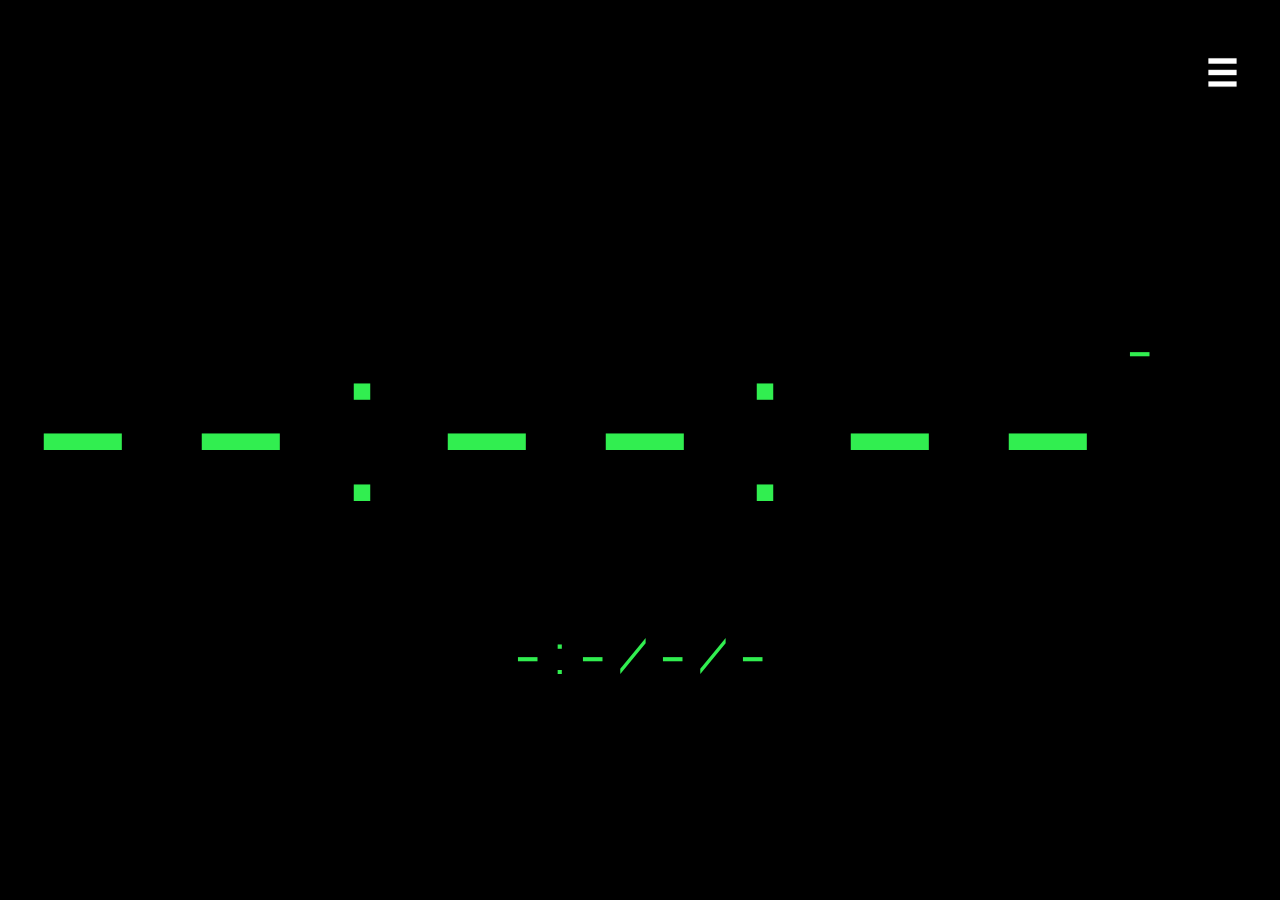
<file: Digital Clock/index.html>
<!DOCTYPE html>
<html lang="en">
<head>
    <meta charset="UTF-8">
    <link rel="stylesheet" href="style.css">
    <link href="https://fonts.googleapis.com/css?family=Orbitron&display=swap" rel="stylesheet">
    <title>JS Clock</title>
</head>
<body style="background-color:rgb(0, 0, 0);">
    <div class=settings>
        <div class="settingIcon"></div>
        <div class="settingsPanel" style="display:none;background-color:rgb(0, 0, 0);">
        <h2>Settings</h2>

        <div class="settingsItem">
            <label for="colopicker">Text Color:&nbsp;</label>
            <input type="color" name="colorpicker" class="colorpicker" value="#31ee50">
        </div>

        <div class="settingsItem">
            <label for="darkmode">Darkmode:&nbsp;</label>
            <label class="switch">
                <input name="darkmode" type="checkbox" value="dark" checked>
                <span class="darkmode slider round"></span>
            </label>
        </div>
        </div>
    </div>
    <div class="digitalclock">
        <div class ="timeDisplay">
            <span class ="timeelements hours1">-</span>
            <span class ="timeelements hours2">-</span>
            <span class ="timeelements colon">:</span>
            <span class ="timeelements minutes1">-</span>
            <span class ="timeelements minutes2">-</span>
            <span class ="timeelements colon">:</span>
            <span class ="timeelements seconds1">-</span>
            <span class ="timeelements seconds2">-</span>
            <span class ="timeelements ampm">-</span>
        </div>
        <div class="dateDisplay">
            <span class ="dateelements day">-</span>
            <span class ="dateelements colon">:</span>
            <span class ="dateelements date">-</span>
            <span class ="dateelements slash">/</span>
            <span class ="dateelements month">-</span>
            <span class ="dateelements slash">/</span>
            <span class ="dateelements year">-</span>
        </div>
        </div>
    </div>
   
    <script>

    const hours1 = document.querySelector('.hours1');
    const hours2 = document.querySelector('.hours2');
    const minutes1 = document.querySelector('.minutes1');
    const minutes2 = document.querySelector('.minutes2');
    const seconds1 = document.querySelector('.seconds1');
    const seconds2 = document.querySelector('.seconds2');
    const ampm = document.querySelector('.ampm');
    const day = document.querySelector('.day');
    const date = document.querySelector('.date');
    const month = document.querySelector('.month');
    const year = document.querySelector('.year');
    const monthList = ['Jan','Feb','Mar','Apr','May','Jun','Jul','Aug','Sep','Oct','Nov','Dec']
    const dayList = ['Sunday','Monday','Tuesday','Wednesday','Thursday','Friday','Saturday']
    
    async function tellTime() {
        const now = new Date();
        //hour1
        let nowHours1 = now.getHours();
        if (nowHours1 > 9 && nowHours1 < 13) {
            hours1.innerHTML = 1;
        } else {hours1.innerHTML = 0}
        
        //hour2
        let nowHours2 = now.getHours();
        if (nowHours2 > 12) {
            hours2.innerHTML = nowHours2-12;
        } else {hours2.innerHTML = nowHours2.toString()[1];}

        //minute1
        let nowMinutes1 = now.getMinutes();
        if (nowMinutes1 < 10) {
            minutes1.innerHTML = `0`
        } else {minutes1.innerHTML = nowMinutes1.toString()[0];
        }

        //minute2
        let nowMinutes2 = now.getMinutes();
        if (nowMinutes2 < 10) {
            minutes2.innerHTML = nowMinutes2.toString()[0];
        } else {minutes2.innerHTML = nowMinutes2.toString()[1];
        }
        
        //seconds1
        let nowSeconds1 = now.getSeconds();
        if (nowSeconds1 < 10) {
            seconds1.innerHTML = `0`
        } else {seconds1.innerHTML = nowSeconds1.toString()[0];
        }

        //seconds2
        let nowSeconds2 = now.getSeconds();
        if (nowSeconds2 < 10) {
            seconds2.innerHTML = nowSeconds2.toString()[0];
        } else {seconds2.innerHTML = nowSeconds2.toString()[1];
        }
        
        //AMPM
        const nowAMPM = now.getHours()
        if (nowAMPM > 12) {
            ampm.innerHTML = 'PM';
        } else {ampm.innerHTML = 'AM';
        }

        //day
        const nowDay = now.getDay();
        day.innerHTML = dayList[nowDay];
        
        //date
        const nowDate = now.getDate();
        date.innerHTML = nowDate;
        
        //month
        const nowMonth = now.getMonth();
        month.innerHTML = monthList[nowMonth];
        
        //year
        const nowYear = now.getFullYear();
        year.innerHTML = nowYear;
    }

    setInterval(tellTime,1000);


    //Slider

    const x = document.querySelector(".settingsPanel");
    const y = document.querySelector(".settingIcon");

    function settingsSlide() {
        if (x.style.display === "none") {
            x.style.display = "block";
        } else {
            x.style.display = "none";
  }
    }

y.addEventListener("click",settingsSlide);

//change color
const color = document.querySelector(".colorpicker");

function colorChanger() {
    document.documentElement.style.setProperty(`--${this.name}`,this.value);
}

color.addEventListener("change",colorChanger);


//DarkMode
const button = document.querySelector(".darkmode");
const settingsText = document.querySelector(".settings");
const settingsIcon = document.querySelector(".settingIcon");


function backgroundChanger() {
    
    if (document.body.style.backgroundColor === "rgb(0, 0, 0)") {
        x.style.setProperty('background-color','rgb(255, 255, 255)');
        document.body.style.setProperty('background-color','rgb(255, 255, 255)')
        settingsText.style.setProperty('color','black');
        settingsIcon.style.setProperty('background-image','url("3-bar-menu-black.png")');
    } else {
        x.style.setProperty('background-color','rgb(0, 0, 0)');
        document.body.style.setProperty('background-color','rgb(0, 0, 0)');
        settingsText.style.setProperty('color','white');
        settingsIcon.style.setProperty('background-image',"url('3-bar-menu-icon-28.jpg')");
    }
}

button.addEventListener("click",backgroundChanger);

</script>

</body>
</html>
</file>
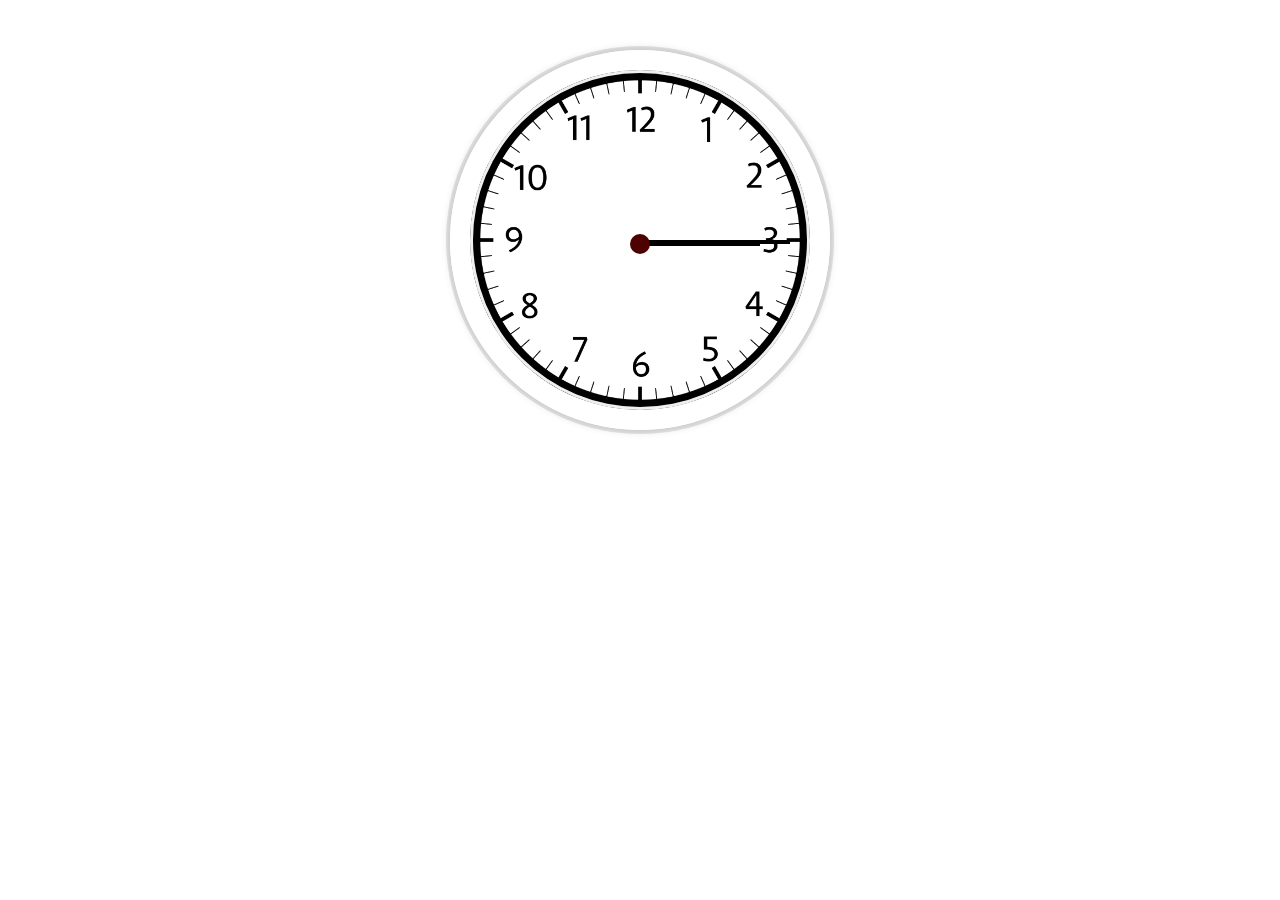
<file: JS Clock/index.html>
<!DOCTYPE html>
<html lang="en">
<head>
    <meta charset="UTF-8">
    <link rel="stylesheet" href="style.css">
    <title>JS Clock</title>
</head>
<body>
    <div class="clock">
        <div class="clock-face">
            <div class="hand hour-hand"></div>
            <div class="hand minute-hand"></div>
            <div class="hand second-hand"></div>
            <div class="center"></div>
        </div>
    </div>
    
<script>
    
    const secondHand = document.querySelector('.second-hand')
    const minutesHand = document.querySelector('.minute-hand')
    const hoursHand = document.querySelector('.hour-hand')

    
    function setDate () {
        const now = new Date()
        //seconds hand
        const seconds = now.getSeconds();
        const secondsDegrees = (((seconds / 60) * 360) - 90);
        secondHand.style.transform = `rotate(${secondsDegrees}deg)`;

        console.log(seconds);

        if(seconds === 0) {
            secondHand.style.transition = `all 0s`;
        } else {
            secondHand.style.transition = `all 0.2s`;
        }

        //minutes hand
        const minutes = now.getMinutes();
        const minutesDegrees = (((minutes / 60) * 360) - 90);
        minutesHand.style.transform = `rotate(${minutesDegrees}deg)`;
        
        if(minutes === 0) {
            minutesHand.style.transition = `all 0s`;
        } else {
            minutesHand.style.transition = `all 0.2s`;
        }

        //hours hand
        const hours = now.getHours();
        const hoursDegrees = (((hours / 12) * 360) - 90);
        hoursHand.style.transform = `rotate(${hoursDegrees}deg)`;

        if(hours === 0) {
            hoursHand.style.transition = `all 0s`;
        } else {
            hoursHand.style.transition = `all 0.2s`;
        }
    }
    //setting how often new date is returned
    setInterval(setDate,1000);
</script>

</body>
</html>
</file>
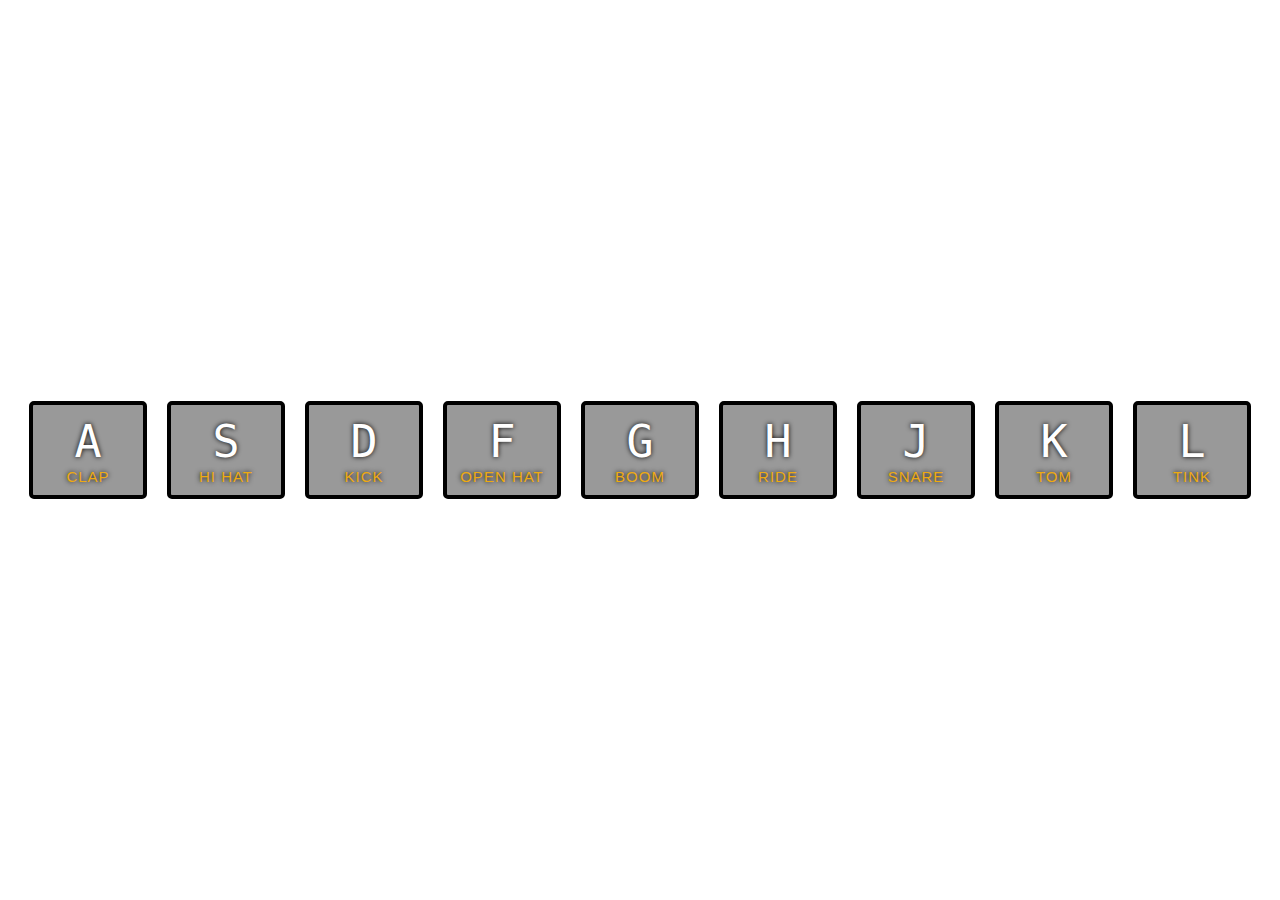
<file: JSDrum/index.html>
<!DOCTYPE html>
<html lang="en">
<head>
    <meta charset="UTF-8">
    <link rel="stylesheet" href="style.css">
    <title>JS Drum Kit</title>
</head>
<body>
    <div class="keys">
        <div data-key="65" class="key">
            <kbd>A</kbd>
            <span class="sound">CLAP</span>
        </div>

        <div data-key="83" class="key">
            <kbd>S</kbd>
            <span class="sound">HI HAT</span>
        </div>

        <div data-key="68" class="key">
            <kbd>D</kbd>
            <span class="sound">KICK</span>
        </div>

        <div data-key="70" class="key">
            <kbd>F</kbd>
            <span class="sound">OPEN HAT</span>
        </div>

        <div data-key="71" class="key">
            <kbd>G</kbd>
            <span class="sound">BOOM</span>
        </div>

        <div data-key="72" class="key">
            <kbd>H</kbd>
            <span class="sound">RIDE</span>
        </div>
        
        <div data-key="74" class="key">
            <kbd>J</kbd>
            <span class="sound">SNARE</span>
        </div>

        <div data-key="75" class="key">
            <kbd>K</kbd>
            <span class="sound">TOM</span>
        </div>

        <div data-key="76" class="key">
           <kbd>L</kbd>
            <span class="sound">TINK</span>
        </div>
    </div>

    <audio data-key="65" src="sounds/clap.wav"></audio>
    <audio data-key="83" src="sounds/hihat.wav"></audio>
    <audio data-key="68" src="sounds/kick.wav"></audio>
    <audio data-key="70" src="sounds/openhat.wav"></audio>
    <audio data-key="71" src="sounds/boom.wav"></audio>
    <audio data-key="72" src="sounds/ride.wav"></audio>
    <audio data-key="74" src="sounds/snare.wav"></audio>
    <audio data-key="75" src="sounds/tom.wav"></audio>
    <audio data-key="76" src="sounds/tink.wav"></audio>
    
    <script>

    function playSound(e) {
        const audio = document.querySelector(`audio[data-key="${e.keyCode}"]`);
        const body = document.querySelector(`html`);
        const key = document.querySelector(`.key[data-key="${e.keyCode}"]`);
        if(!audio) return; //stops function for non playable keys
        audio.currentTime = 0; //rewind to the start
        audio.play();
        key.classList.add('playing');
    }

    function removeKeyStyle(e){
        const key = document.querySelector(`.key[data-key="${e.keyCode}"]`);
        const body = document.querySelector(`html`);
        key.classList.remove('playing');
        body.classList.remove('playing');
    }

    window.addEventListener('keydown', playSound);

    window.addEventListener('keyup', removeKeyStyle);
    </script>

</body>
</html></html>
</file>
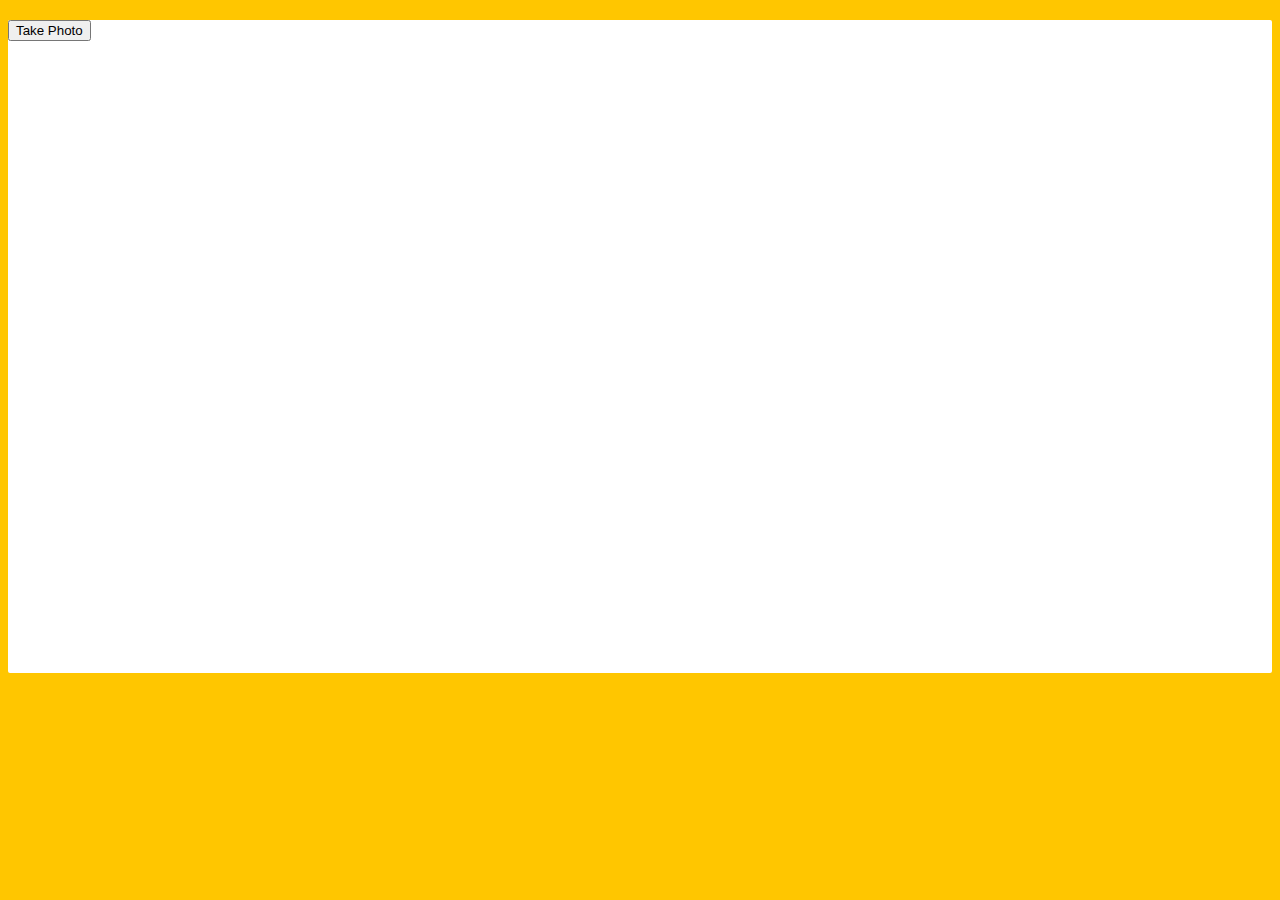
<file: master/19 - Webcam Fun/index.html>
<!DOCTYPE html>
<html lang="en">
<head>
  <meta charset="UTF-8">
  <title>Get User Media Code Along!</title>
  <link rel="stylesheet" href="style.css">
</head>
<body>

  <div class="photobooth">
    <div class="controls">
      <button onClick="takePhoto()">Take Photo</button>
<!--       <div class="rgb">
        <label for="rmin">Red Min:</label>
        <input type="range" min=0 max=255 name="rmin">
        <label for="rmax">Red Max:</label>
        <input type="range" min=0 max=255 name="rmax">

        <br>

        <label for="gmin">Green Min:</label>
        <input type="range" min=0 max=255 name="gmin">
        <label for="gmax">Green Max:</label>
        <input type="range" min=0 max=255 name="gmax">

        <br>

        <label for="bmin">Blue Min:</label>
        <input type="range" min=0 max=255 name="bmin">
        <label for="bmax">Blue Max:</label>
        <input type="range" min=0 max=255 name="bmax">
      </div> -->
    </div>

    <canvas class="photo"></canvas>
    <video class="player"></video>
    <div class="strip"></div>
  </div>

  <audio class="snap" src="http://wesbos.com/demos/photobooth/snap.mp3" hidden></audio>

  <script src="scripts.js"></script>

</body>
</html>
</file>
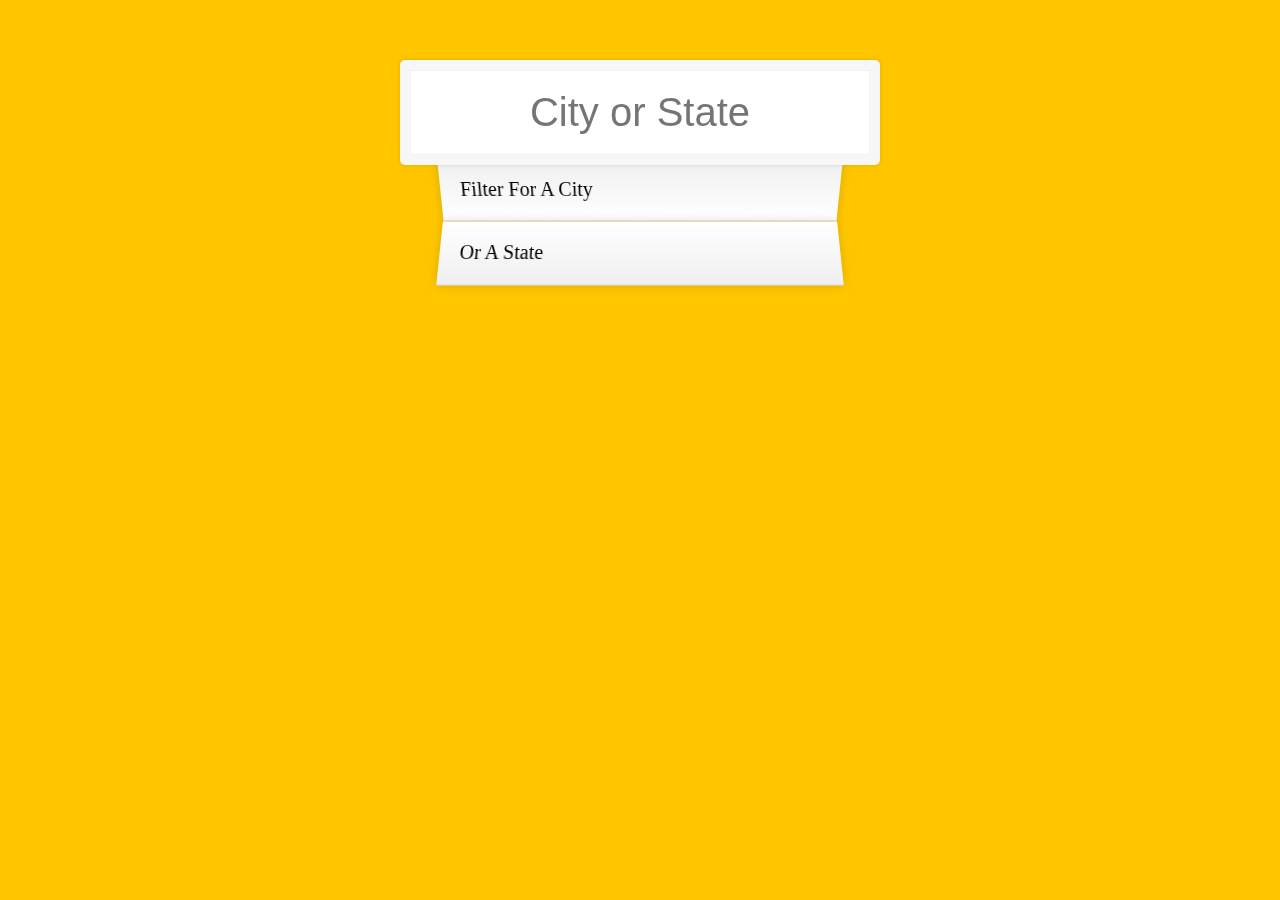
<file: AJAX TYPE/index-START.html>
<!DOCTYPE html>
<html lang="en">
<head>
  <meta charset="UTF-8">
  <title>Type Ahead 👀</title>
  <link rel="stylesheet" href="style.css">
</head>
<body>

  <form class="search-form">
    <input type="text" class="search" placeholder="City or State">
    <ul class="suggestions">
      <li>Filter for a city</li>
      <li>or a state</li>
    </ul>
  </form>
<script>
const endpoint = 'https://gist.githubusercontent.com/Miserlou/c5cd8364bf9b2420bb29/raw/2bf258763cdddd704f8ffd3ea9a3e81d25e2c6f6/cities.json';

const cities = [];

fetch(endpoint)
    .then(blob => blob.json())
    .then(data => cities.push(...data));

function findMatches(wordToMatch, cities) {
  return cities.filter(place => {
    const regex = new RegExp(wordToMatch, 'gi');
    return place.city.match(regex) || place.state.match(regex)
    });
}

function displayMatches() {
  const matchArray = findMatches(this.value, cities);
  const html = matchArray.map(place => {
    return `
    <li>
      <span class="name">${place.city}, ${place.stsate}</span>
      <span class="population">${place.population}</span>  
    </li>
    `;
  }).join('');
  suggestions.innerHTML = html;
}

const searchInput = document.querySelector('.search');
const suggestions = document.querySelector('.suggestions');

searchInput.addEventListener('change', displayMatches);
searchInput.addEventListener('keyup', displayMatches);

</script>
</body>
</html>
</file>
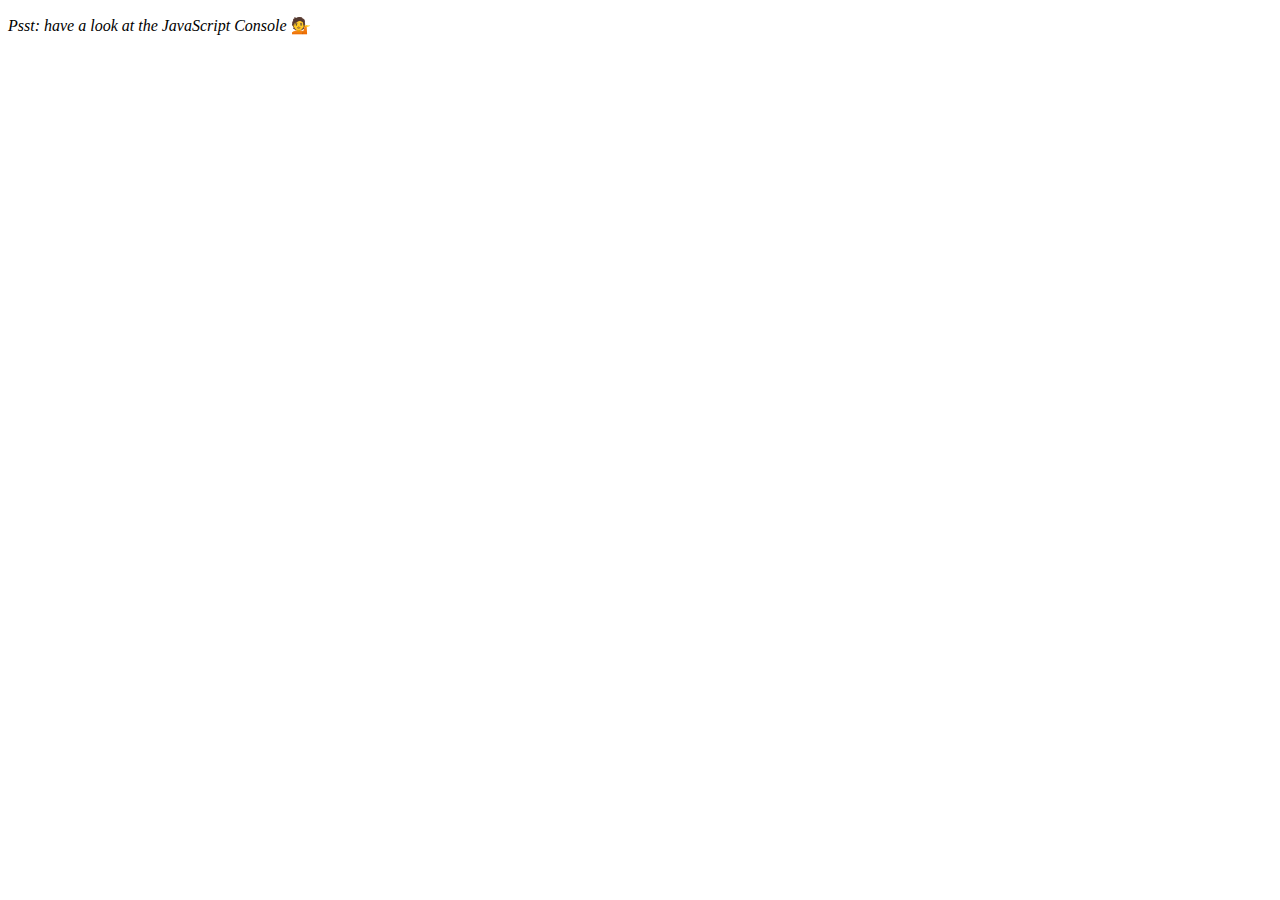
<file: Array Cardio 1/array.html>
<!DOCTYPE html>
<html lang="en">
<head>
  <meta charset="UTF-8">
  <title>Array Cardio 💪</title>
</head>
<body>
  <p><em>Psst: have a look at the JavaScript Console</em> 💁</p>
  <script>
    // Get your shorts on - this is an array workout!
    // ## Array Cardio Day 1

    // Some data we can work with

    const inventors = [
      { first: 'Albert', last: 'Einstein', year: 1879, passed: 1955 },
      { first: 'Isaac', last: 'Newton', year: 1643, passed: 1727 },
      { first: 'Galileo', last: 'Galilei', year: 1564, passed: 1642 },
      { first: 'Marie', last: 'Curie', year: 1867, passed: 1934 },
      { first: 'Johannes', last: 'Kepler', year: 1571, passed: 1630 },
      { first: 'Nicolaus', last: 'Copernicus', year: 1473, passed: 1543 },
      { first: 'Max', last: 'Planck', year: 1858, passed: 1947 },
      { first: 'Katherine', last: 'Blodgett', year: 1898, passed: 1979 },
      { first: 'Ada', last: 'Lovelace', year: 1815, passed: 1852 },
      { first: 'Sarah E.', last: 'Goode', year: 1855, passed: 1905 },
      { first: 'Lise', last: 'Meitner', year: 1878, passed: 1968 },
      { first: 'Hanna', last: 'Hammarström', year: 1829, passed: 1909 }
    ];

    const people = ['Beck, Glenn', 'Becker, Carl', 'Beckett, Samuel', 'Beddoes, Mick', 'Beecher, Henry', 'Beethoven, Ludwig', 'Begin, Menachem', 'Belloc, Hilaire', 'Bellow, Saul', 'Benchley, Robert', 'Benenson, Peter', 'Ben-Gurion, David', 'Benjamin, Walter', 'Benn, Tony', 'Bennington, Chester', 'Benson, Leana', 'Bent, Silas', 'Bentsen, Lloyd', 'Berger, Ric', 'Bergman, Ingmar', 'Berio, Luciano', 'Berle, Milton', 'Berlin, Irving', 'Berne, Eric', 'Bernhard, Sandra', 'Berra, Yogi', 'Berry, Halle', 'Berry, Wendell', 'Bethea, Erin', 'Bevan, Aneurin', 'Bevel, Ken', 'Biden, Joseph', 'Bierce, Ambrose', 'Biko, Steve', 'Billings, Josh', 'Biondo, Frank', 'Birrell, Augustine', 'Black, Elk', 'Blair, Robert', 'Blair, Tony', 'Blake, William'];

    // Array.prototype.filter()
    // 1. Filter the list of inventors for those who were born in the 1500's
    //const fifteen = inventors.filter(inventor => inventor['year'] > 1499 && inventor['year']<1600);
    //console.table(fifteen);

    // Array.prototype.map()
    // 2. Give us an array of the inventors first and last names
    //const names = inventors.map(inventor => `${inventor.first} ${inventor.last}`);
    //console.log(names)

    // Array.prototype.sort()
    // 3. Sort the inventors by birthdate, oldest to youngest
    //const birthdays = inventors.slice().sort((a,b) => a.year - b.year);
    //console.log(birthdays) 


    //Array.prototype.reduce()
    // 4. How many years did all the inventors live all together?
    //const lives = inventors.reduce((a,b) => a+(b.passed - b.year),0);
    //console.log(lives);

    // 5. Sort the inventors by years lived
    //const oldest = inventors.slice().sort((a,b) => (b.passed-b.year) - (a.passed - a.year));
    //oldest.forEach(all => all.Lived = all.passed-all.year);
    //console.log(oldest);
    

    // 6. create a list of Boulevards in Paris that contain 'de' anywhere in the name
    // https://en.wikipedia.org/wiki/Category:Boulevards_in_Paris
    /* const category = document.querySelector('.mw-category');
    const links = Array.from(category.querySelectorAll('a'));
    const names = links
                    .map(link => link.textContent)
                    .filter(streetname => streetname.includes('de'));
    */

    // 7. sort Exercise
    // Sort the people alphabetically by first name
   

//    const pp = people.map(item => {
//         var lastName = item.split(', ')[0];
//         var firstName = item.split(', ')[1];
//         return {'firstName':firstName,'lastName':lastName};
//    })

//    const sorted = pp.sort((a,b) => (a.firstName > b.firstName) ? 1 : -1);

//    console.log(sorted);

    // 8. Reduce Exercise
    // Sum up the instances of each of these
    // const data = ['car', 'car', 'truck', 'truck', 'bike', 'walk', 'car', 'van', 'bike', 'walk', 'car', 'van', 'car', 'truck' ];

    // const transport = data.reduce(function(obj, item) {
    //     if (!obj[item]) {
    //         obj[item] = 0;
    //     }
    //     obj[item]++;
    //     return obj;
    // }, {});

    // console.log(transport);

  </script>
</body>
</html>
</file>
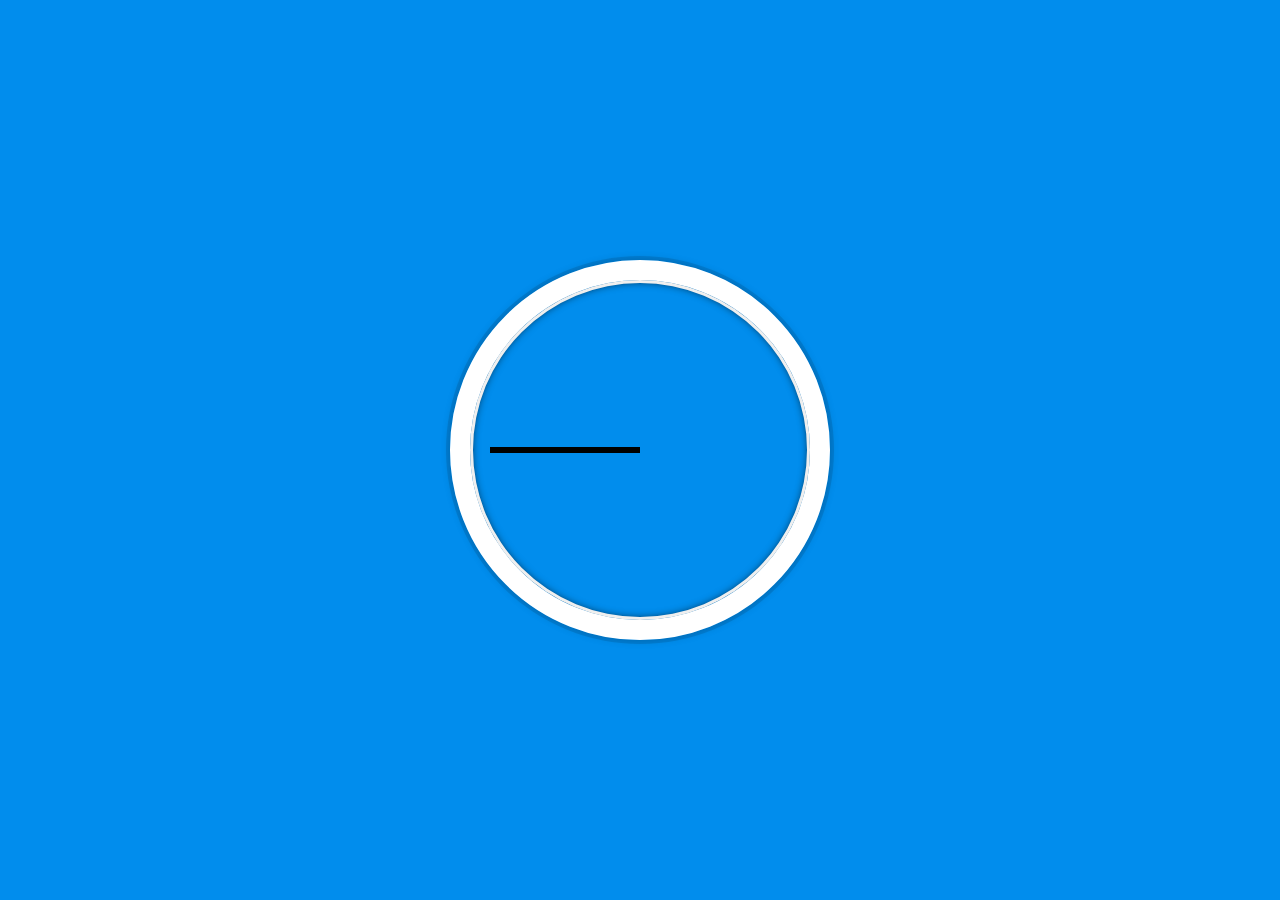
<file: JS Clock/index-START.html>
<!DOCTYPE html>
<html lang="en">
<head>
  <meta charset="UTF-8">
  <title>JS + CSS Clock</title>
</head>
<body>


    <div class="clock">
      <div class="clock-face">
        <div class="hand hour-hand"></div>
        <div class="hand min-hand"></div>
        <div class="hand second-hand"></div>
      </div>
    </div>


  <style>
    html {
      background: #018DED url(http://unsplash.it/1500/1000?image=881&blur=5);
      background-size: cover;
      font-family: 'helvetica neue';
      text-align: center;
      font-size: 10px;
    }

    body {
      margin: 0;
      font-size: 2rem;
      display: flex;
      flex: 1;
      min-height: 100vh;
      align-items: center;
    }

    .clock {
      width: 30rem;
      height: 30rem;
      border: 20px solid white;
      border-radius: 50%;
      margin: 50px auto;
      position: relative;
      padding: 2rem;
      box-shadow:
        0 0 0 4px rgba(0,0,0,0.1),
        inset 0 0 0 3px #EFEFEF,
        inset 0 0 10px black,
        0 0 10px rgba(0,0,0,0.2);
    }

    .clock-face {
      position: relative;
      width: 100%;
      height: 100%;
      transform: translateY(-3px); /* account for the height of the clock hands */
    }

    .hand {
      width: 50%;
      height: 6px;
      background: black;
      position: absolute;
      top: 50%;
    }

  </style>

  <script>


  </script>
</body>
</html>
</file>
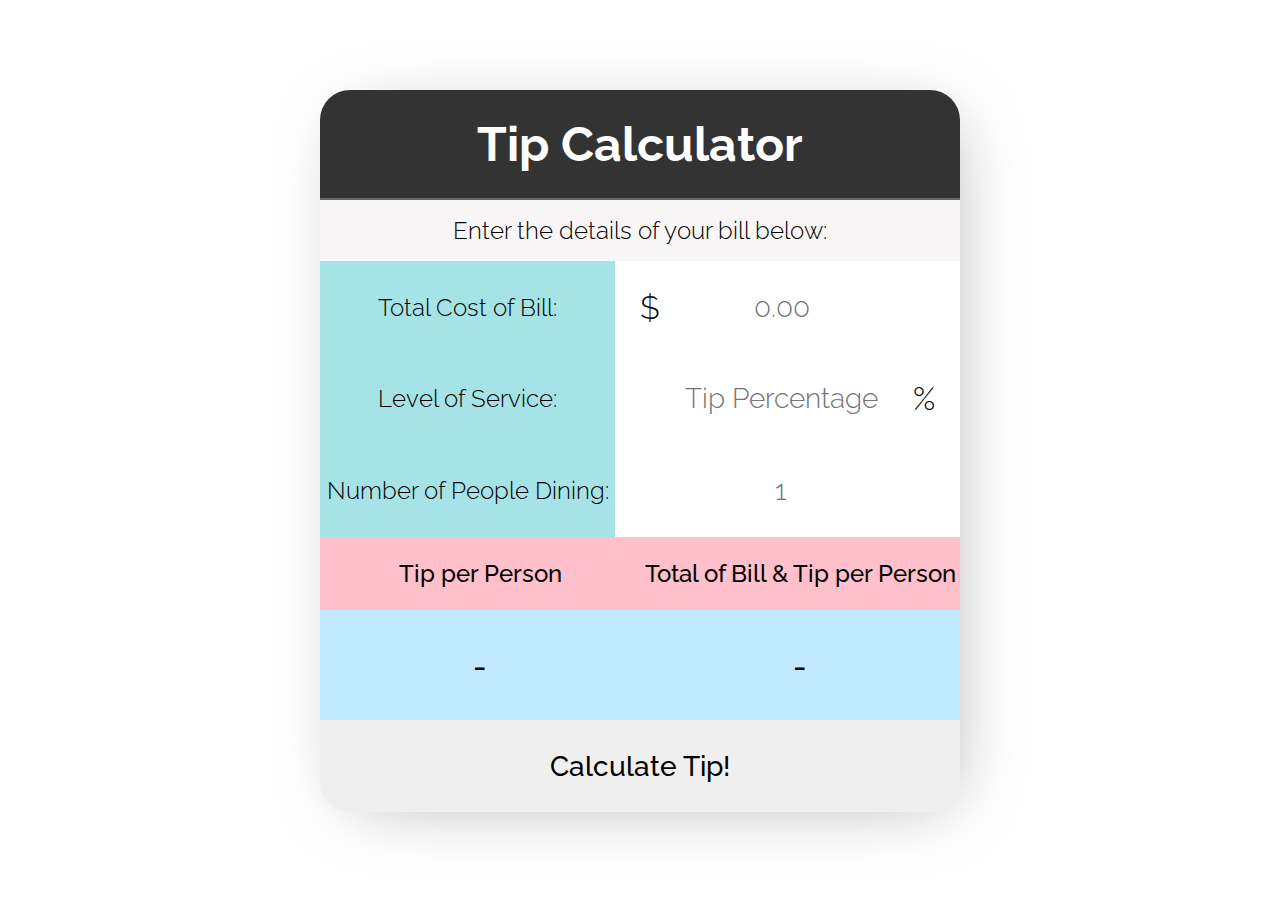
<file: TipCalculator/calculator.html>
<!DOCTYPE html>
<html lang="en">
<head>
    <meta charset="UTF-8">
    <title>Tip Calculator</title>
    <link rel="stylesheet" href="style.css" type="text/css">
    <link href="https://fonts.googleapis.com/css?family=Raleway:300,500&display=swap" rel="stylesheet">

</head>
<body>
   <div class="mainContainer">
       <div class="containerTitle">
           <h2>Tip Calculator</h2>
       </div>
       <div class="containerBody">
            <div class="containerIntruct">
                <p>Enter the details of your bill below:</p>
            </div>
           <form class="tipCalcForm" onsubmit ="return false">
           <div class="paramContainer">
                <div class="paramTitle">Total Cost of Bill:</div>
                <div class="paramInput">
                        <span>$</span><input id="billTotal" value="" class="tipInput" type="number" name="billTotal" min="0.01" step="0.01" placeholder="0.00" required/><span>&nbsp;&nbsp;</span>
                </div>
           </div>
           <div class="paramContainer">
                <div class="paramTitle">Level of Service:</div>
                <div class="paramInput">
                        <span>&nbsp;&nbsp;&nbsp;</span><input id="serviceLevel" type="number" class="tipInput" value="" name="serviceLevel" PlaceHolder="Tip Percentage" min="0" required/><span>%</span>
                        </datalist> 
                </div>
           </div>
           <div class="paramContainer">
                <div class="paramTitle">Number of People Dining:</div>
                <div class="paramInput">
                        <input id="splitting" class="tipInput" type="number" name="billSplit" min="1" value="" step="1" placeholder="1" min="1" required/>
                </div>
            </div>
           <div class="totalContainer">
                <div class="totalTitle">Tip per Person</div>
                <div class="totalTitle">Total of Bill & Tip per Person</div>
                <div class="totalDisplay" id="tipTotal">-</div>
                <div class="totalDisplay" id="totalTipBill">-</div>
           </div>
           
                <input type="submit" class="submitContainer" value="Calculate Tip!">
            
        </form>
       </div>
   </div>
   
   <script>
       
    //getBillInput
    function getBillInput() {
        const billTotal = document.querySelector("#billTotal").value;
            return billTotal;
            //console.log(billTotal);
    }

    //getServiceLevel
    function getServiceLevel() {
        const tipPercent = document.querySelector("#serviceLevel").value;
            return tipPercent;
            //console.log(tipPercent);
    }

    //getSplitting
    function getSplitting() {
        const splitting = document.querySelector("#splitting").value;
            return splitting;
            //console.log(splitting);
    }

    // Calculate Tip
    function calculateTip() {
        const rawTip = (getBillInput() * (getServiceLevel()/100))/getSplitting();
        const tip = rawTip.toFixed(2);
        return tip;
    }

    // Calculate Tip + Total
    function calculateTipTotal() {
        const rawTotal = parseFloat(calculateTip())+(parseFloat(getBillInput())/getSplitting());
        const total = rawTotal.toFixed(2);
        return total;
    }

    //Calculate Bill on Submit
    document.querySelector('.submitContainer').onclick = function() {
        if(getBillInput() !== "" && getBillInput() > 0 && getServiceLevel() !== "" && getServiceLevel() >= 0 && getSplitting() !== "" && getSplitting() > 0) {
            document.querySelector('#tipTotal').innerHTML = `$${calculateTip()}`;
            document.querySelector('#totalTipBill').innerHTML = `$${calculateTipTotal()}`;
        } else {
            return
        }
    };



   </script>

</body>
</html>
</file>
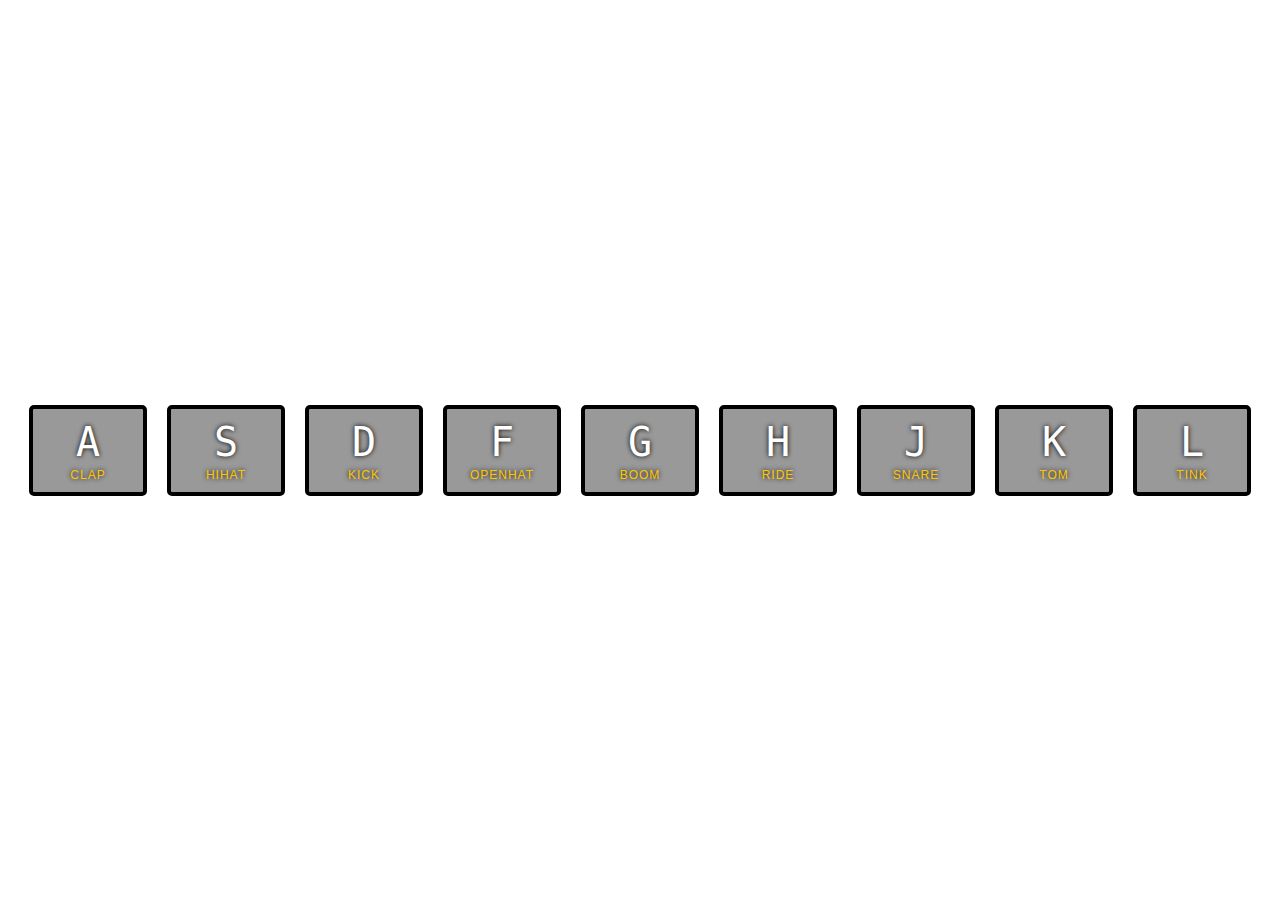
<file: master/01 - JavaScript Drum Kit/index-FINISHED.html>
<!DOCTYPE html>
<html lang="en">
<head>
  <meta charset="UTF-8">
  <title>JS Drum Kit</title>
  <link rel="stylesheet" href="style.css">
</head>
<body>


  <div class="keys">
    <div data-key="65" class="key">
      <kbd>A</kbd>
      <span class="sound">clap</span>
    </div>
    <div data-key="83" class="key">
      <kbd>S</kbd>
      <span class="sound">hihat</span>
    </div>
    <div data-key="68" class="key">
      <kbd>D</kbd>
      <span class="sound">kick</span>
    </div>
    <div data-key="70" class="key">
      <kbd>F</kbd>
      <span class="sound">openhat</span>
    </div>
    <div data-key="71" class="key">
      <kbd>G</kbd>
      <span class="sound">boom</span>
    </div>
    <div data-key="72" class="key">
      <kbd>H</kbd>
      <span class="sound">ride</span>
    </div>
    <div data-key="74" class="key">
      <kbd>J</kbd>
      <span class="sound">snare</span>
    </div>
    <div data-key="75" class="key">
      <kbd>K</kbd>
      <span class="sound">tom</span>
    </div>
    <div data-key="76" class="key">
      <kbd>L</kbd>
      <span class="sound">tink</span>
    </div>
  </div>

  <audio data-key="65" src="sounds/clap.wav"></audio>
  <audio data-key="83" src="sounds/hihat.wav"></audio>
  <audio data-key="68" src="sounds/kick.wav"></audio>
  <audio data-key="70" src="sounds/openhat.wav"></audio>
  <audio data-key="71" src="sounds/boom.wav"></audio>
  <audio data-key="72" src="sounds/ride.wav"></audio>
  <audio data-key="74" src="sounds/snare.wav"></audio>
  <audio data-key="75" src="sounds/tom.wav"></audio>
  <audio data-key="76" src="sounds/tink.wav"></audio>

<script>
  function removeTransition(e) {
    if (e.propertyName !== 'transform') return;
    e.target.classList.remove('playing');
  }

  function playSound(e) {
    const audio = document.querySelector(`audio[data-key="${e.keyCode}"]`);
    const key = document.querySelector(`div[data-key="${e.keyCode}"]`);
    if (!audio) return;

    key.classList.add('playing');
    audio.currentTime = 0;
    audio.play();
  }

  const keys = Array.from(document.querySelectorAll('.key'));
  keys.forEach(key => key.addEventListener('transitionend', removeTransition));
  window.addEventListener('keydown', playSound);
</script>


</body>
</html>
</file>
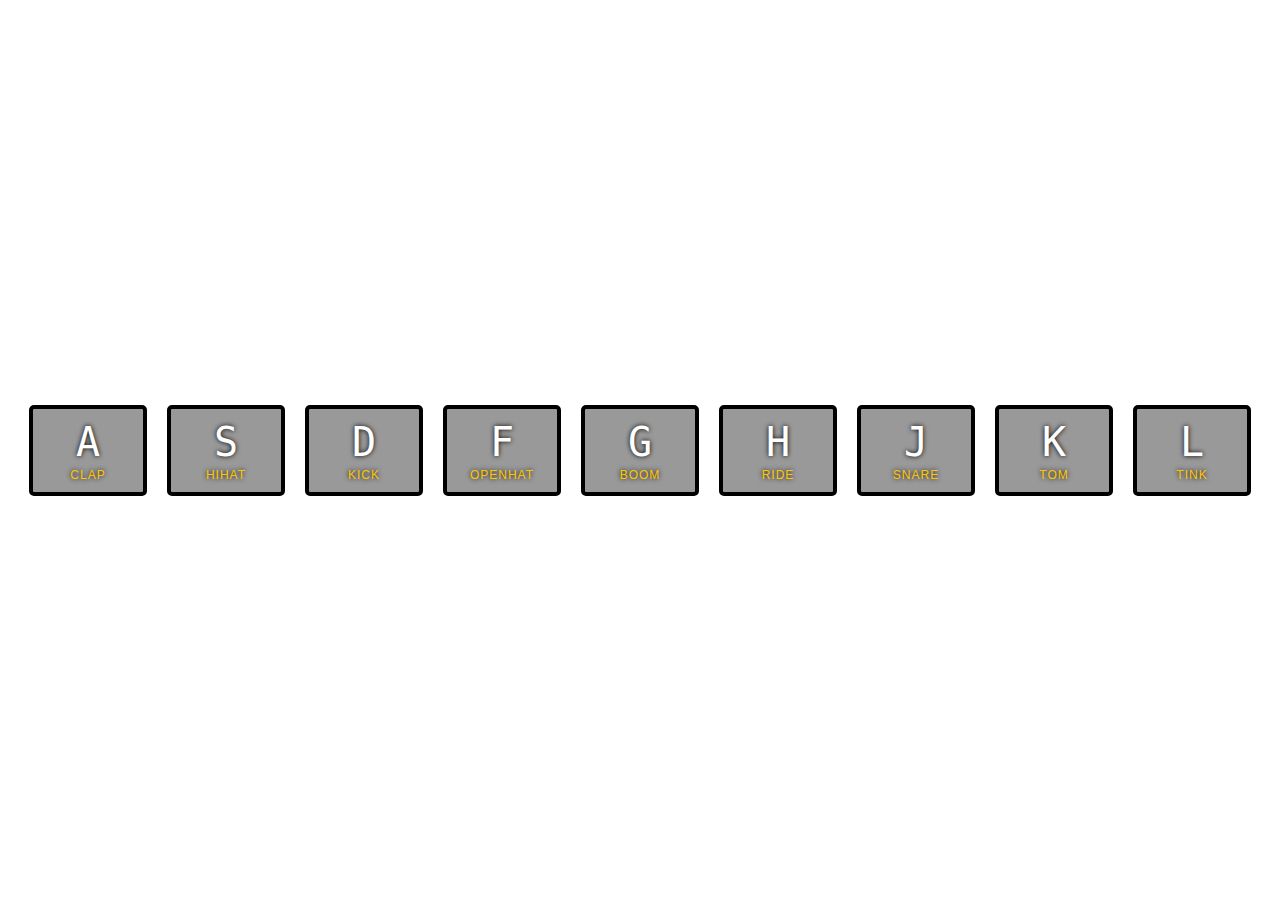
<file: master/01 - JavaScript Drum Kit/index-START.html>
<!DOCTYPE html>
<html lang="en">
<head>
  <meta charset="UTF-8">
  <title>JS Drum Kit</title>
  <link rel="stylesheet" href="style.css">
</head>
<body>


  <div class="keys">
    <div data-key="65" class="key">
      <kbd>A</kbd>
      <span class="sound">clap</span>
    </div>
    <div data-key="83" class="key">
      <kbd>S</kbd>
      <span class="sound">hihat</span>
    </div>
    <div data-key="68" class="key">
      <kbd>D</kbd>
      <span class="sound">kick</span>
    </div>
    <div data-key="70" class="key">
      <kbd>F</kbd>
      <span class="sound">openhat</span>
    </div>
    <div data-key="71" class="key">
      <kbd>G</kbd>
      <span class="sound">boom</span>
    </div>
    <div data-key="72" class="key">
      <kbd>H</kbd>
      <span class="sound">ride</span>
    </div>
    <div data-key="74" class="key">
      <kbd>J</kbd>
      <span class="sound">snare</span>
    </div>
    <div data-key="75" class="key">
      <kbd>K</kbd>
      <span class="sound">tom</span>
    </div>
    <div data-key="76" class="key">
      <kbd>L</kbd>
      <span class="sound">tink</span>
    </div>
  </div>

  <audio data-key="65" src="sounds/clap.wav"></audio>
  <audio data-key="83" src="sounds/hihat.wav"></audio>
  <audio data-key="68" src="sounds/kick.wav"></audio>
  <audio data-key="70" src="sounds/openhat.wav"></audio>
  <audio data-key="71" src="sounds/boom.wav"></audio>
  <audio data-key="72" src="sounds/ride.wav"></audio>
  <audio data-key="74" src="sounds/snare.wav"></audio>
  <audio data-key="75" src="sounds/tom.wav"></audio>
  <audio data-key="76" src="sounds/tink.wav"></audio>

<script>

</script>


</body>
</html>
</file>
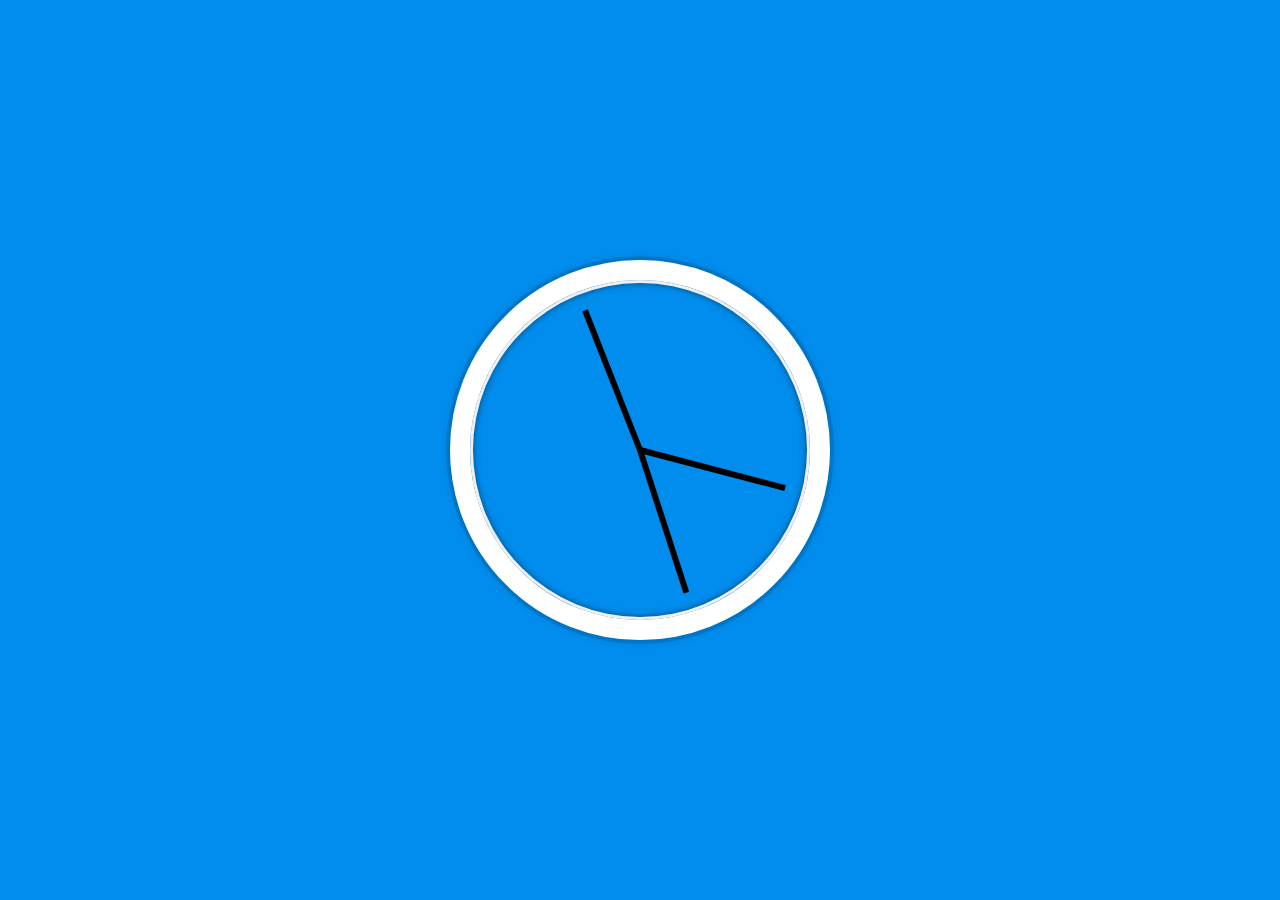
<file: master/02 - JS and CSS Clock/index-FINISHED.html>
<!DOCTYPE html>
<html lang="en">
<head>
  <meta charset="UTF-8">
  <title>JS + CSS Clock</title>
</head>
<body>


    <div class="clock">
      <div class="clock-face">
        <div class="hand hour-hand"></div>
        <div class="hand min-hand"></div>
        <div class="hand second-hand"></div>
      </div>
    </div>


  <style>
    html {
      background: #018DED url(http://unsplash.it/1500/1000?image=881&blur=5);
      background-size: cover;
      font-family: 'helvetica neue';
      text-align: center;
      font-size: 10px;
    }

    body {
      margin: 0;
      font-size: 2rem;
      display: flex;
      flex: 1;
      min-height: 100vh;
      align-items: center;
    }

    .clock {
      width: 30rem;
      height: 30rem;
      border: 20px solid white;
      border-radius: 50%;
      margin: 50px auto;
      position: relative;
      padding: 2rem;
      box-shadow:
        0 0 0 4px rgba(0,0,0,0.1),
        inset 0 0 0 3px #EFEFEF,
        inset 0 0 10px black,
        0 0 10px rgba(0,0,0,0.2);
    }

    .clock-face {
      position: relative;
      width: 100%;
      height: 100%;
      transform: translateY(-3px); /* account for the height of the clock hands */
    }

    .hand {
      width: 50%;
      height: 6px;
      background: black;
      position: absolute;
      top: 50%;
      transform-origin: 100%;
      transform: rotate(90deg);
      transition: all 0.05s;
      transition-timing-function: cubic-bezier(0.1, 2.7, 0.58, 1);
    }
</style>

<script>
  const secondHand = document.querySelector('.second-hand');
  const minsHand = document.querySelector('.min-hand');
  const hourHand = document.querySelector('.hour-hand');

  function setDate() {
    const now = new Date();

    const seconds = now.getSeconds();
    const secondsDegrees = ((seconds / 60) * 360) + 90;
    secondHand.style.transform = `rotate(${secondsDegrees}deg)`;

    const mins = now.getMinutes();
    const minsDegrees = ((mins / 60) * 360) + ((seconds/60)*6) + 90;
    minsHand.style.transform = `rotate(${minsDegrees}deg)`;

    const hour = now.getHours();
    const hourDegrees = ((hour / 12) * 360) + ((mins/60)*30) + 90;
    hourHand.style.transform = `rotate(${hourDegrees}deg)`;
  }

  setInterval(setDate, 1000);

  setDate();

</script>
</body>
</html>
</file>
<file: Digital Clock/style.css>
:root {
  --colorpicker:rgb(49, 238, 80);
}

html {
    font-size: 10px;
    font-family: 'Orbitron', sans-serif;
    line-height: 1;
  }

  body {
    margin: 0;
    font-size: 2rem;
    min-height: 100vh;
    background-color:rgb(0, 0, 0);
    transition-duration: 0.5s;
  }

  .settings {
    right:0px;
    top:0px;
    padding:25px;
    display:flex;
    flex-direction: column;
    position:fixed;
    color:white;
    align-items: flex-end;
  }

  .settingIcon {
    Display:block;
    width:35px;
    height:30px;
    padding:5px;
    margin:25px 10px;
    cursor: pointer;
    background-image: url("3-bar-menu-icon-28.jpg");
    background-size: cover;
    transition-duration: 0.5s;
  }


  .settingsPanel {
    width:300px;
    height:30%;
    background-color:rgb(0, 0, 0);
    text-align:right;
    letter-spacing: .2em;
    transition-duration: 0.5s;
  }

  .settingsItem {
    width:100%;
    padding:5px 0px;
    display:flex;
    align-items:center;
    justify-content: flex-end;
  }

  .digitalclock {
    width:100vw;
    height:100vh;
    font-family: 'Orbitron', sans-serif;
    color: var(--colorpicker);
    font-size:20rem;
    display:flex;
    margin: auto auto;
    flex-direction: column;
    justify-content: center;
  }

  .timeDisplay{
    display:flex;
    flex-direction:row;
    margin: 100px auto;
    padding:5px;
    justify-content: center;
    padding-right:25%;
    width:100%;
  }

  .dateDisplay{
    font-size: 5rem;
    margin:0 auto;
  }

  .timeelements {
    display:block;
    width:180px;
    text-align:center;
  }

  .colon {
    width:100px;
  }

  .ampm {
    font-size:5rem;
    text-align:left;
  }

  .colorpicker {
    width:100px;
    border:0px;
  }

  /* The switch - the box around the slider */
.switch {
  position: relative;
  display: inline-block;
  width: 60px;
  height: 34px;
}

/* Hide default HTML checkbox */
.switch input {
  opacity: 0;
  width: 0;
  height: 0;
}

/* The slider */
.slider {
  position: absolute;
  cursor: pointer;
  top: 0;
  left: 0;
  right: 0;
  bottom: 0;
  background-color: #ccc;
  -webkit-transition: .4s;
  transition: .4s;
}

.slider:before {
  position: absolute;
  content: "";
  height: 26px;
  width: 26px;
  left: 4px;
  bottom: 4px;
  background-color: white;
  -webkit-transition: .4s;
  transition: .4s;
}

input:checked + .slider {
  background-color: #2196F3;
}

input:focus + .slider {
  box-shadow: 0 0 1px #2196F3;
}

input:checked + .slider:before {
  -webkit-transform: translateX(26px);
  -ms-transform: translateX(26px);
  transform: translateX(26px);
}

/* Rounded sliders */
.slider.round {
  border-radius: 34px;
}

.slider.round:before {
  border-radius: 50%;
}
</file>
<file: JS Clock/style.css>
html {
    background: url('http://i0.wp.com/www.whereintheworld.xyz/wp-content/uploads/2016/12/DSC_7033.jpg?fit=1800%2C1198');
    background-size: cover;
    font-family: 'helvetica neue';
    text-align: center;
    font-size: 10px;
  }

  body {
    margin: 0;
    font-size: 2rem;
    display: flex;
    flex: 1;
    min-height: 100vh;
    padding-top:0%;
  }

  .clock {
    width: 30rem;
    height: 30rem;
    border: 20px solid white;
    border-radius: 50%;
    margin: 50px auto;
    position: relative;
    padding: 2rem;
    box-shadow:
      0 0 0 4px rgba(0,0,0,0.1),
      inset 0 0 0 3px #EFEFEF,
      inset 0 0 10px black,
      0 0 10px rgba(0, 0, 0, 0.2);
      background: url(clockface2.png);
      background-size: cover;
  }

  .clock-face {
    position: relative;
    width: 100%;
    height: 100%;
    transform: translateY(-3px);
    transform: translateX(50%); /* account for the height of the clock hands */
    
}

  .hand {
    height: 6px;
    background: black;
    position: absolute;
    top: 50%;
    transform-origin: 0%;
  }

  .minute-hand {
    width:40%;
  }

  .hour-hand {
    width:30%;
  }

  .second-hand {
    width:50%;
    height:4px;
  }

  .center {
      height: 20px;
      width: 20px;
      background: rgb(77, 1, 1);
      border-radius: 50%;
      top:48%;
      position:absolute;
      transform: translateX(-10px);

  }
</file>
<file: JSDrum/style.css>
html {
    background-image: url(http://i.imgur.com/b9r5sEL.jpg);
    background-size: cover; 
    font-size:10px;
}

body {
    margin: 0;
    padding: 0;
    font-family:sans-serif;
}

.keys {
    display: flex;
    align-items: center;
    justify-content: center;
    min-height:100vh;
    color:white;
}

.key {
    border: .4rem solid black;
    border-radius: .5rem;
    margin: 1rem;
    font-size: 1.5rem;
    padding: 1rem .5rem;
    transition: all .07s ease;
    width: 10rem;
    text-align: center;
    color: white;
    background: rgba(0,0,0,0.4);
    text-shadow: 0 0 .5rem black;
}

.playing {
    transform: scale(1.1);
    border-color: #ffc600;
    box-shadow: 0 0 1rem #ffc600;
}

.sound {
    color:#eeaa11;
    font-size:1.5rem;
    letter-spacing:0.1rem;
}

kbd {
    font-size:4.5rem;
    display:block;
}
</file>
<file: master/19 - Webcam Fun/style.css>
html {
  box-sizing: border-box;
}

*, *:before, *:after {
  box-sizing: inherit;
}

html {
  font-size: 10px;
  background: #ffc600;
}

.photobooth {
  background: white;
  max-width: 150rem;
  margin: 2rem auto;
  border-radius: 2px;
}

/*clearfix*/
.photobooth:after {
  content: '';
  display: block;
  clear: both;
}

.photo {
  width: 100%;
  float: left;
}

.player {
  position: absolute;
  top: 20px;
  right: 20px;
  width:200px;
}

/*
  Strip!
*/

.strip {
  padding: 2rem;
}

.strip img {
  width: 100px;
  overflow-x: scroll;
  padding: 0.8rem 0.8rem 2.5rem 0.8rem;
  box-shadow: 0 0 3px rgba(0,0,0,0.2);
  background: white;
}

.strip a:nth-child(5n+1) img { transform: rotate(10deg); }
.strip a:nth-child(5n+2) img { transform: rotate(-2deg); }
.strip a:nth-child(5n+3) img { transform: rotate(8deg); }
.strip a:nth-child(5n+4) img { transform: rotate(-11deg); }
.strip a:nth-child(5n+5) img { transform: rotate(12deg); }
</file>
<file: AJAX TYPE/style.css>
html {
  box-sizing: border-box;
  background: #ffc600;
  font-family: 'helvetica neue';
  font-size: 20px;
  font-weight: 200;
}

*, *:before, *:after {
  box-sizing: inherit;
}

input {
  width: 100%;
  padding: 20px;
}

.search-form {
  max-width: 400px;
  margin: 50px auto;
}

input.search {
  margin: 0;
  text-align: center;
  outline: 0;
  border: 10px solid #F7F7F7;
  width: 120%;
  left: -10%;
  position: relative;
  top: 10px;
  z-index: 2;
  border-radius: 5px;
  font-size: 40px;
  box-shadow: 0 0 5px rgba(0, 0, 0, 0.12), inset 0 0 2px rgba(0, 0, 0, 0.19);
}

.suggestions {
  margin: 0;
  padding: 0;
  position: relative;
  /*perspective: 20px;*/
}

.suggestions li {
  background: white;
  list-style: none;
  border-bottom: 1px solid #D8D8D8;
  box-shadow: 0 0 10px rgba(0, 0, 0, 0.14);
  margin: 0;
  padding: 20px;
  transition: background 0.2s;
  display: flex;
  justify-content: space-between;
  text-transform: capitalize;
}

.suggestions li:nth-child(even) {
  transform: perspective(100px) rotateX(3deg) translateY(2px) scale(1.001);
  background: linear-gradient(to bottom,  #ffffff 0%,#EFEFEF 100%);
}

.suggestions li:nth-child(odd) {
  transform: perspective(100px) rotateX(-3deg) translateY(3px);
  background: linear-gradient(to top,  #ffffff 0%,#EFEFEF 100%);
}

span.population {
  font-size: 15px;
}

.hl {
  background: #ffc600;
}
</file>
<file: TipCalculator/style.css>
body {
    margin: 0px;
    padding: 0px;
    background: rgb(255, 255, 255);
    font-size: 10px;
    display:flex;
    justify-content: center;
    align-items: center;
    height:100vh;
    width: 100vw;
    font-family: 'Raleway', sans-serif;
    font-weight:300;
}

.mainContainer {
    border-radius: 30px;
    height:80vh;
    width: 50vw;
    box-shadow: 10px 10px 72px -23px rgba(0,0,0,0.35);
}

.containerTitle {
    background-color: #333;
    height:15%;
    width:100%;
    border-radius: 30px 30px 0px 0px;
    display:flex;
    justify-content: center;
    align-items: center;
    color:white;
    font-size: 2rem;
    border-bottom: solid 2px #666;
}

.containerBody {
    height: 85%;
    width:100%;
    background: rgb(248, 246, 246);
    border-radius: 0px 0px 30px 30px;
    font-size:1.5rem; 
}

.containerIntruct {
    height: 10%;
    width:100%;
    display:flex;
    justify-content: center;
    align-items: center;
}

.paramContainer {
    height: 15%;
    width:100%;
    display:flex;
    background: white;
    text-align:center;
}

.paramTitle {
    height: 100%;
    width:50%;
    background: rgb(165, 227, 231);
    display:flex;
    justify-content: center;
    align-items: center;
}

.paramInput {
    height: 100%;
    width:50%;
    display:flex;
    justify-content: center;
    align-items: center;
    padding: 0px 25px;
    font-size:2rem;
}

.totalContainer {
    width: 100%;
    height:30%;
    display:flex;
    flex-wrap: wrap;
    text-align:center;
}

.totalTitle {
    width: 50%;
    height:40%;
    background: pink;
    display:flex;
    justify-content: center;
    align-items: center;
    font-weight:500;
}

.totalDisplay {
    width: 50%;
    height:60%;
    background: rgb(192, 232, 255);
    display:flex;
    justify-content: center;
    align-items: center;
    font-weight:500;
    font-size: 2rem;
}

.tipInput {
    width: 100%;
    height: 100%;
    border: none;
    text-align:center;
    font-family: 'Raleway', sans-serif;
    font-weight:300;
    font-size:1.75rem;
    padding: 0px 15px;
}

.tipCalcForm {
    margin:0px;
    padding:0px;
    display:inline;
}

.submitContainer {
    display:flex;
    justify-content: center;
    align-items: center;
    width:100%;
    height:15%;  
    cursor: pointer;
    border-radius: 0px 0px 30px 30px;
    font-weight:500;
    font-family: 'Raleway', sans-serif;
    font-size:1.75rem;
    border:none;
}

.submitContainer:active {
    background:#eee;
    border:none;
}

input:focus,
select:focus,
textarea:focus,
button:focus {
    outline: none;
}
</file>
<file: master/01 - JavaScript Drum Kit/style.css>
html {
  font-size: 10px;
  background: url(http://i.imgur.com/b9r5sEL.jpg) bottom center;
  background-size: cover;
}

body,html {
  margin: 0;
  padding: 0;
  font-family: sans-serif;
}

.keys {
  display: flex;
  flex: 1;
  min-height: 100vh;
  align-items: center;
  justify-content: center;
}

.key {
  border: .4rem solid black;
  border-radius: .5rem;
  margin: 1rem;
  font-size: 1.5rem;
  padding: 1rem .5rem;
  transition: all .07s ease;
  width: 10rem;
  text-align: center;
  color: white;
  background: rgba(0,0,0,0.4);
  text-shadow: 0 0 .5rem black;
}

.playing {
  transform: scale(1.1);
  border-color: #ffc600;
  box-shadow: 0 0 1rem #ffc600;
}

kbd {
  display: block;
  font-size: 4rem;
}

.sound {
  font-size: 1.2rem;
  text-transform: uppercase;
  letter-spacing: .1rem;
  color: #ffc600;
}
</file>
